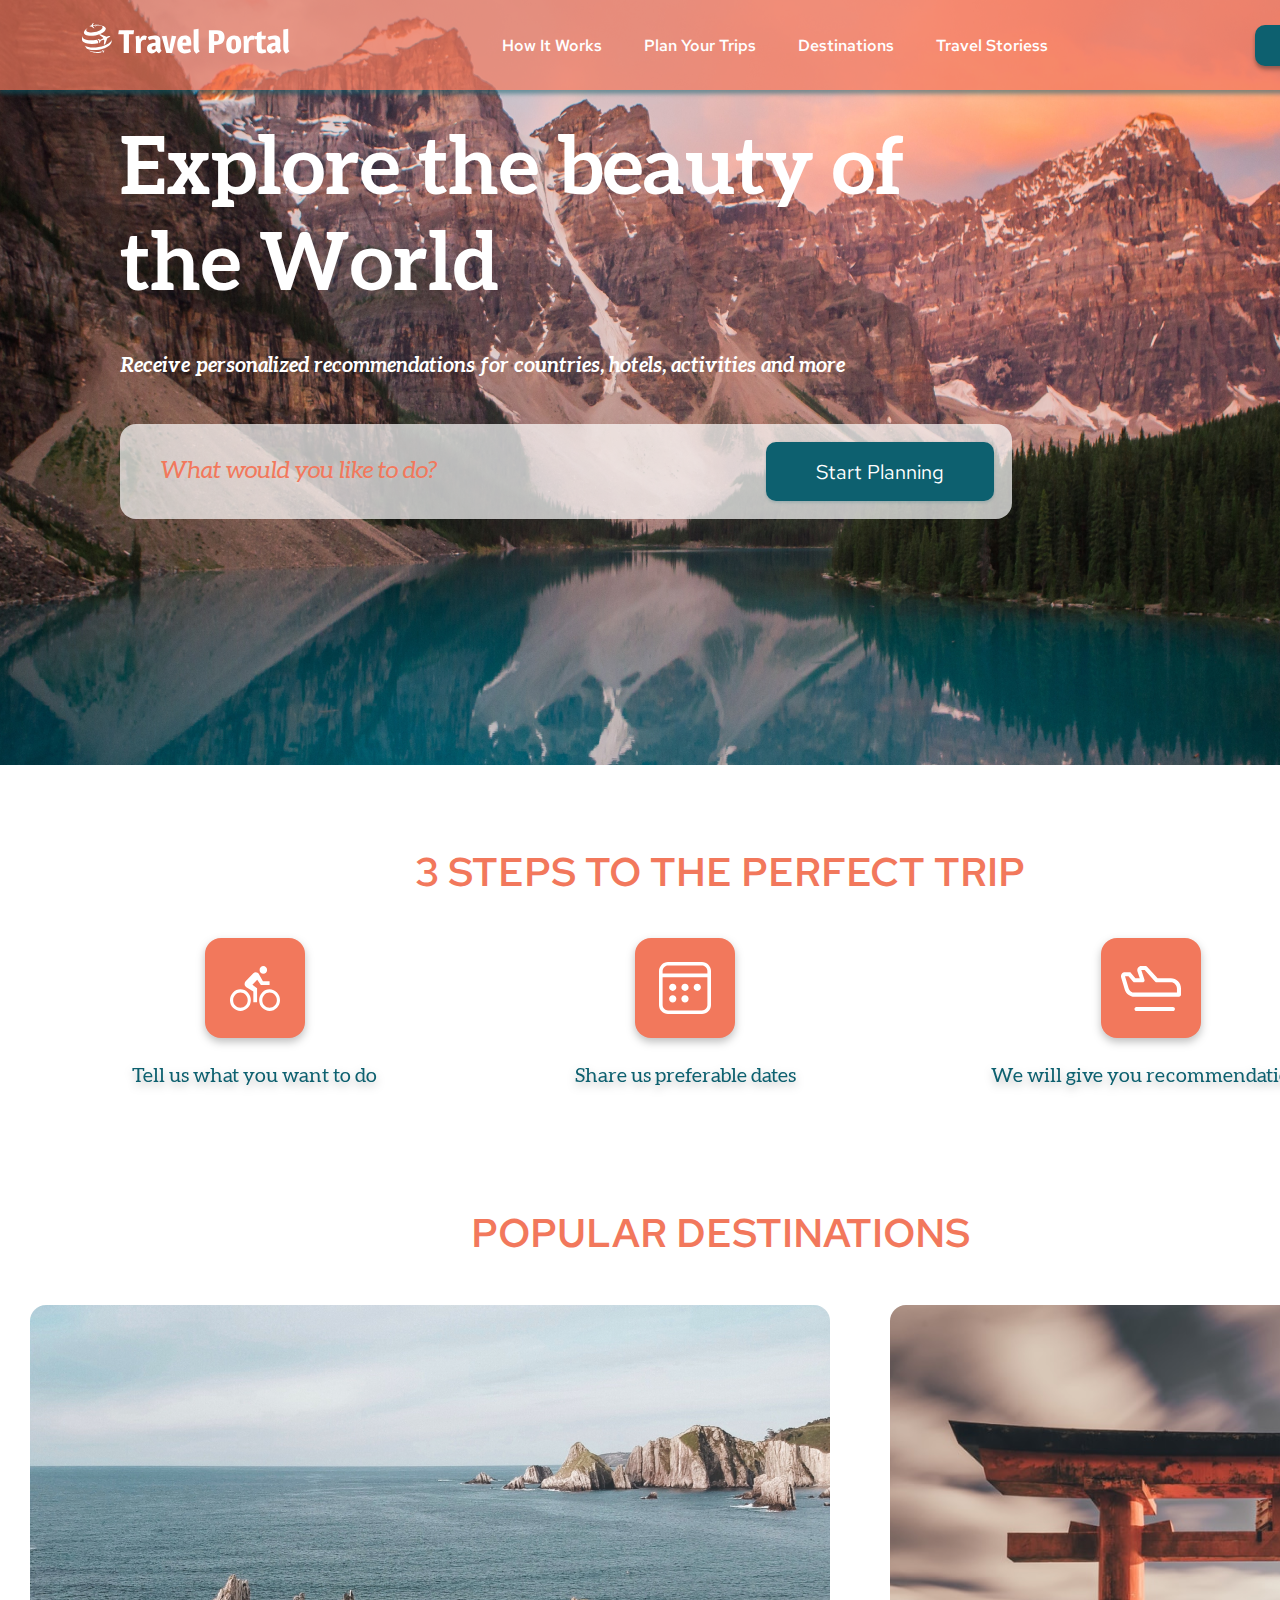
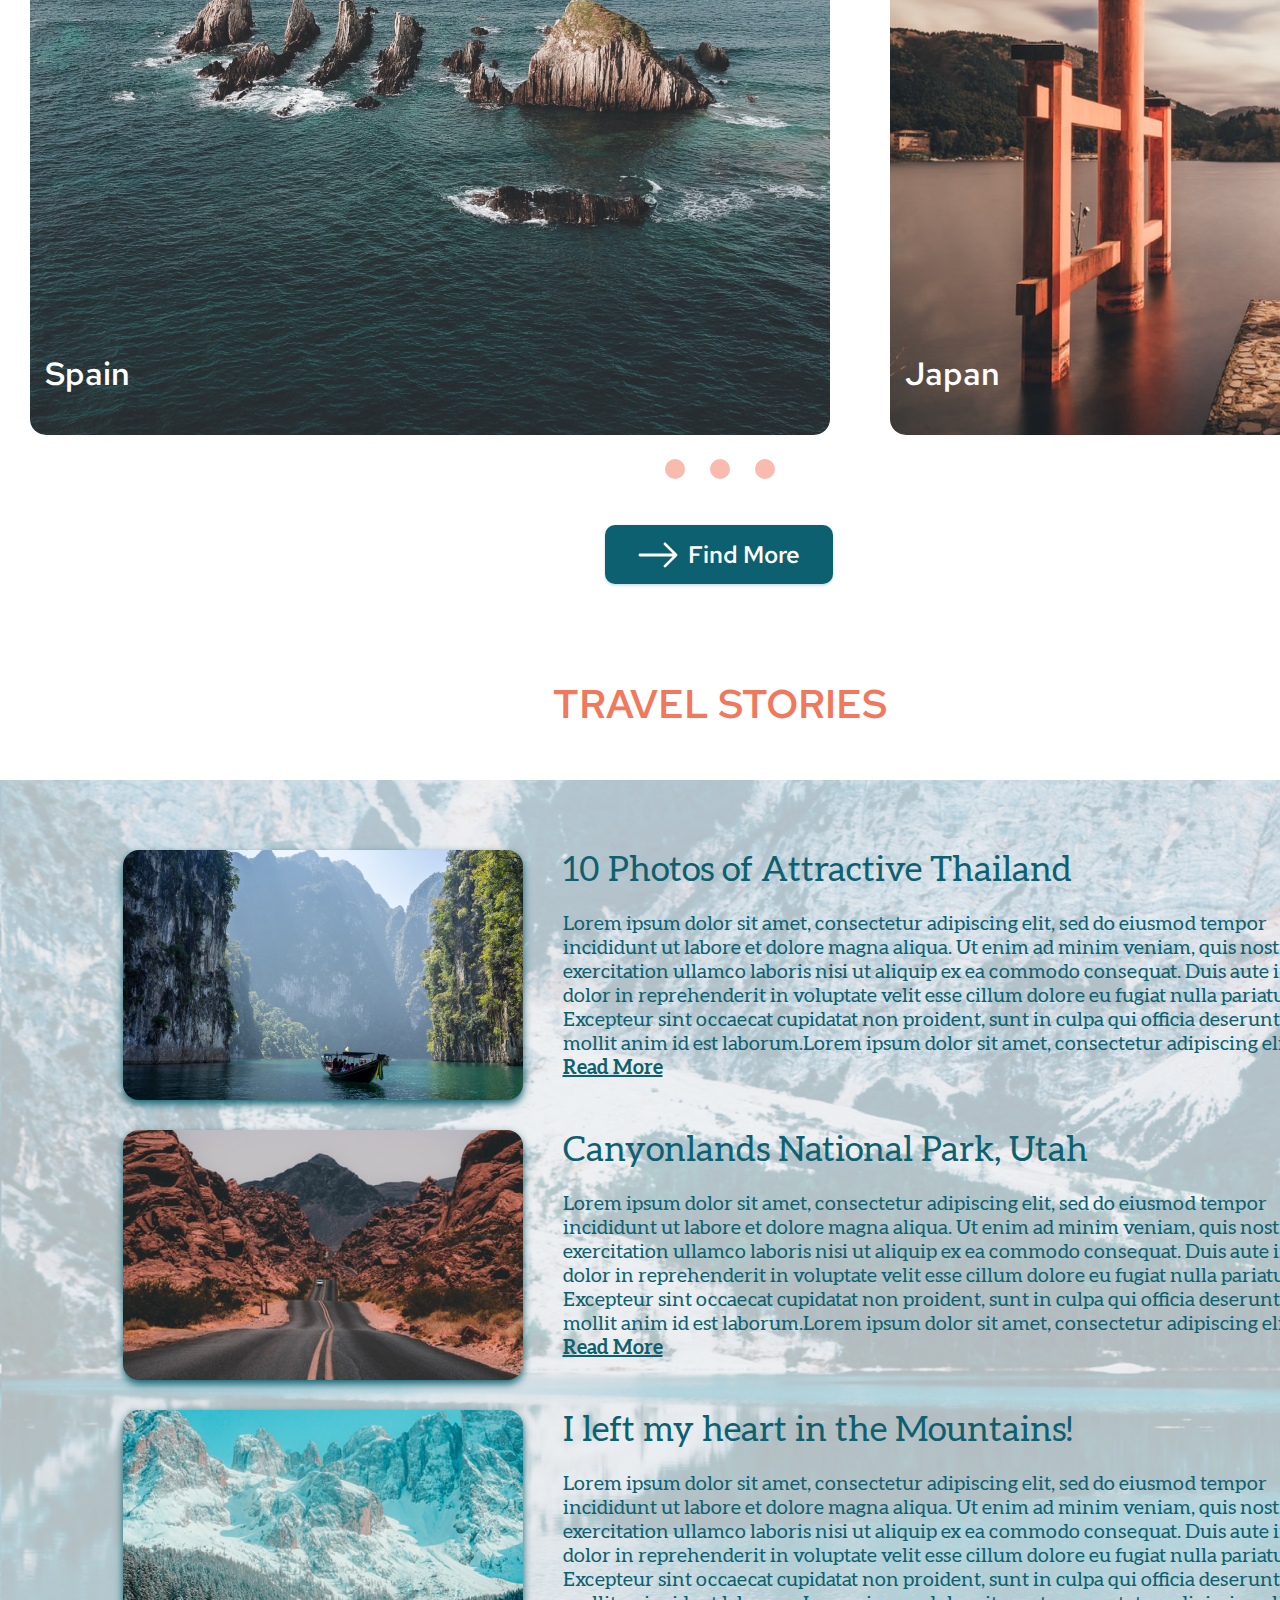
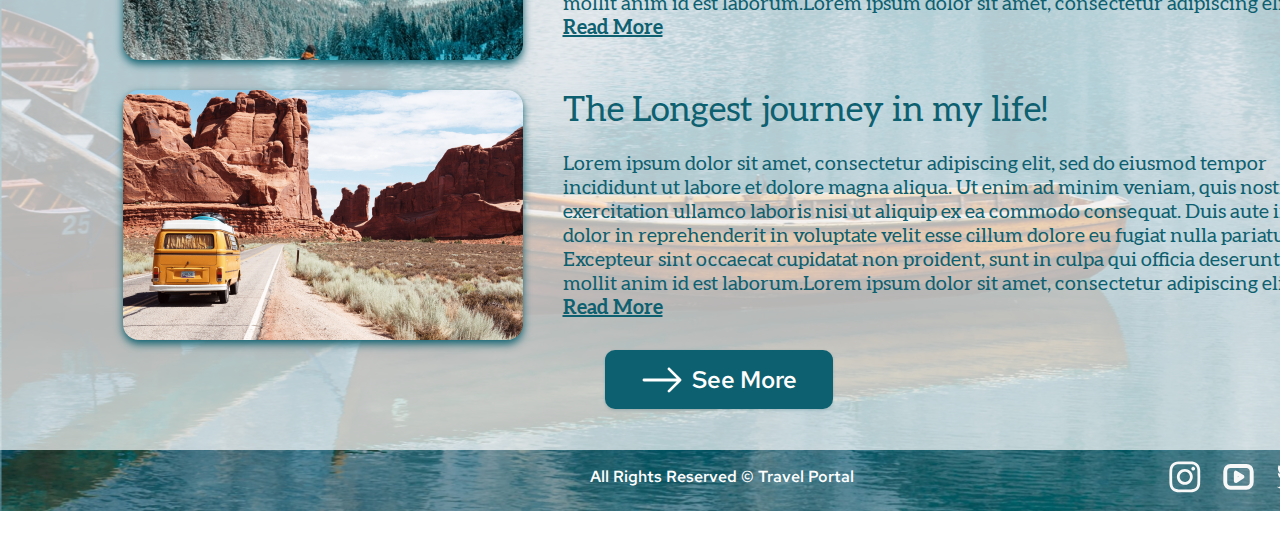
<file: index.html>
<!DOCTYPE html>
<html lang="en">
<head>
    <meta charset="UTF-8">
    <meta name="viewport" content="width=device-width, initial-scale=1.0">
    <meta http-equiv="X-UA-Compatible" content="ie=edge">
    <title>Travel project</title>
    <link rel="stylesheet" href="styles.css">
    <link rel="stylesheet" href="styles-steps.css">
    <link rel="stylesheet" href="style-destinations.css">
    <link rel="stylesheet" href="style-stories.css">
    <link rel="stylesheet" href="style-footer.css">
    <link rel="stylesheet" href="styles-fonts.css">
</head>
<body>
<header>
    <div class="main">
    <div class="header">  
    <div class="logo">
        <img src="logo/logo.svg" alt="Travel Portal">
    </div>
   <div class="nav">
      <ul>
       <li><a href="#" class="nav-link">How It Works</a></li>   
       <li><a href="#menu1" class="nav-link">Plan Your Trips</a></li>
       <li><a href="#menu2" class="nav-link">Destinations</a></li>
       <li><a href="#menu3" class="nav-link">Travel Storiess</a></li>
      </ul>
   </div>
   <div class="login-btn">
      <p>Login</p> 
   </div>
</div>
<div class="preview">
    <h1>Explore the beauty of the World</h1>
    <p class="text-main">Receive personalized recommendations for countries, hotels, activities and more</p>
    <div class="start-row">
        <p class="start-p">What would you like to do?</p>
        <div class="start-button">
     <p>Start Planning</p>
    </div>
</div>
</div>
</div>
<div class="steps-contain">
    <div class="steps-header">
        <h2 id="menu1">3 STEPS TO THE PERFECT TRIP</h2>
</div>
    <div class="steps">
    <div class="content-steps-one">
        <img class="content-img" src="icons/Frame-28.svg" alt="Tell Us">
    <div class="content-text">
        <p>Tell us what you want to do</p>
</div>
                </div>
     <div class="content-steps-two">
        <img class="content-img" src="icons/Frame-11.svg" alt="Share us">
     <div class="content-text">
         <p>Share us preferable dates</p>
</div>
 </div>
    <div class="content-steps-tree">
         <img class="content-img" src="icons/Frame-12.svg" alt="recommendations">
     <div class="content-text">
         <p>We will give you recommendations</p>
</div>
 </div>
 </div>
</div>
<div class="destinations">
    <h2 id="menu2">POPULAR DESTINATIONS</h2>
    <div class="container-destinations">
            <div class="destinations-img img1"><span class="destinations-text">Spain</span></div>
            <div class="destinations-img img2"><span class="destinations-text">Japan</span></div>
            <div class="destinations-img img3"><span class="destinations-text">USA</span></div>
          </div>
          <div style="text-align:center">
            <span class="dot"></span>
            <span class="dot"></span>
            <span class="dot"></span>
          </div>
          <div class="destinations-btn"><img src="icons/Vector.svg" alt="See more" width="40" height="40"><p class="text-btn">Find More</p></div>
          </div>

        
          <h2 id="menu3" class="stories-h2">TRAVEL STORIES</h2>
          <div class="stories">
              <div class="container-story">
                <div class="first-story">
                    <img class="story-img" src="image/Rectangle-29.png" alt="Thailand">
                <div class="story-content">
                <p class="story-heading">10 Photos of Attractive Thailand</p>
                <p>Lorem ipsum dolor sit amet, consectetur adipiscing elit, sed do eiusmod tempor incididunt ut labore et dolore magna aliqua. Ut enim ad minim veniam, quis nostrud exercitation ullamco laboris nisi ut aliquip ex ea commodo consequat. Duis aute irure dolor in reprehenderit in voluptate velit esse cillum dolore eu fugiat nulla pariatur. Excepteur sint occaecat cupidatat non proident, sunt in culpa qui officia deserunt mollit anim id est laborum.Lorem ipsum dolor sit amet, consectetur adipiscing elit...<br><a href="#" class="story-link">Read More</a></p>
                </div>
                </div>
                <div class="first-story">
                    <img class="story-img" src="image/Rectangle-30.png" alt="Utah">
                <div class="story-content">
                <p class="story-heading">Canyonlands National Park, Utah</p>
                <p>Lorem ipsum dolor sit amet, consectetur adipiscing elit, sed do eiusmod tempor incididunt ut labore et dolore magna aliqua. Ut enim ad minim veniam, quis nostrud exercitation ullamco laboris nisi ut aliquip ex ea commodo consequat. Duis aute irure dolor in reprehenderit in voluptate velit esse cillum dolore eu fugiat nulla pariatur. Excepteur sint occaecat cupidatat non proident, sunt in culpa qui officia deserunt mollit anim id est laborum.Lorem ipsum dolor sit amet, consectetur adipiscing elit...<br><a href="#" class="story-link">Read More</a></p>
                </div>
                </div>
                <div class="first-story">
                    <img class="story-img" src="image/Rectangle-31.png" alt="Mountains">
                <div class="story-content">
                <p class="story-heading">I left my heart in the Mountains!</p>
                <p>Lorem ipsum dolor sit amet, consectetur adipiscing elit, sed do eiusmod tempor incididunt ut labore et dolore magna aliqua. Ut enim ad minim veniam, quis nostrud exercitation ullamco laboris nisi ut aliquip ex ea commodo consequat. Duis aute irure dolor in reprehenderit in voluptate velit esse cillum dolore eu fugiat nulla pariatur. Excepteur sint occaecat cupidatat non proident, sunt in culpa qui officia deserunt mollit anim id est laborum.Lorem ipsum dolor sit amet, consectetur adipiscing elit...<br><a href="#" class="story-link">Read More</a></p>
                </div>
                </div>
                <div class="first-story">
                    <img class="story-img" src="image/Rectangle-32.png" alt="journey">
                <div class="story-content">
                <p class="story-heading">The Longest journey in my life!</p>
                <p>Lorem ipsum dolor sit amet, consectetur adipiscing elit, sed do eiusmod tempor incididunt ut labore et dolore magna aliqua. Ut enim ad minim veniam, quis nostrud exercitation ullamco laboris nisi ut aliquip ex ea commodo consequat. Duis aute irure dolor in reprehenderit in voluptate velit esse cillum dolore eu fugiat nulla pariatur. Excepteur sint occaecat cupidatat non proident, sunt in culpa qui officia deserunt mollit anim id est laborum.Lorem ipsum dolor sit amet, consectetur adipiscing elit...<br><a href="#" class="story-link">Read More</a></p>
                </div>
                </div>
                <div class="seemore-btn"><img src="icons/Vector.svg" alt="See more" width="40" height="40"><p class="text-btn">See More</p>
                </div>
              </div>
         
     <footer>
         <div class="footer-text">
         <p>All Rights Reserved © Travel Portal</p>
     
        <div class="footer-icons">
         <a href="https://www.instagram.com/">
            <img src="icons/akar-icons-instagram-fill.svg" alt="Instagram" width="33.65" height="33.65">
          </a>
          <a href="https://www.youtube.com/"> 
            <img src="icons/akar-icons_video.svg" alt="Youtube" width="33.65" height="33.65"></a>
          <a href="https://twitter.com/">
            <img src="icons/akar-icons-twitter-fill.svg" alt="Twitter" width="33.65" height="33.65">
          </a>
        </div>
    </div>
        </footer> 
    </div>   
</header>
</body>
</html>
</file>
<file: styles.css>
*,
*:before,
*:after {
   box-sizing: border-box;   
}
 body {
   margin: 0 auto;  
   width: 1440px;
   height: 3735px;
   font-family: 'Red Hat Text';
   font-size: 20px;
 }
 h1 {
    font-family: 'Aleo';
    font-style: normal;
    font-weight: 700;
    font-size: 80px;
    line-height: 96px;
    color: #FFFFFF;
    margin: 32px 0px 40px 0px;
}
h2 {
    font-family: 'Red Hat Text';
    font-style: normal;
    font-weight: 500;
    font-size: 40px;
    line-height: 53px;
    color: #F2785C;
    text-align: center;
    margin: 0 auto;
    }

.text-main{
   font-family: 'Aleo';
   font-style: italic;
   font-weight: 700;
   font-size: 20px;
   line-height: 24px;
   color: #FFFFFF;
   margin: 0px 0px 46px 0px;
}

 .main { 
  color: #FFFFFF;   
  display: flex;
  flex-direction: column;
  position: relative;
  background-image: url('image/garrett-parker-unsplash.png');
  background-repeat: no-repeat;
  background-position: center;
  height: 765px;
}
.header {
    display: flex;
    justify-content: space-around;
    align-items: center;
    position: relative;
    z-index: 2;
    width: 100%;
    height: 90px;
    background: rgba(242, 120, 92, 0.7);
    box-shadow: 0px 4px 4px rgba(13, 96, 111, 0.5);
}

/* Хуйня какая-то с размером*/
.nav ul {
 display: flex;
 justify-content: space-between;
 align-items: center;
 list-style: none;
 font-weight: 500;
 font-size: 16px;
}

.nav-link {
    text-decoration: none;
    color: #FFFFFF;
    margin-right: 42px;
}

.logo { 
  display: flex;
  justify-content: space-between;
  margin-bottom: 15px;
  
}
.login-btn {
    display: flex;
    justify-content: center;
    align-items: center;
    width: 103px;
    height: 41px; 
    background: #0D606F;
    box-shadow: 0px 4px 4px rgba(0, 0, 0, 0.25), 0px 2px 3px rgba(13, 96, 111, 0.16);
    border-radius: 10px;
    font-size: 16px;
}

.preview {
    display: flex;
    flex-direction: column;
    justify-content: flex-start;
    width: 892px;
    height: 422px;     
    margin-left: 120px;
}
.start-row {
    display: flex;
    flex-direction: row;
    justify-content: space-between;
    align-items: center; 
    width: 892px;
    height: 95px;
    background: rgba(255, 255, 255, 0.7);
    border-radius: 16px;  
}
.start-button {
    display: flex;
    justify-content: center; 
    align-items: center;
    width: 228px;
    height: 59px;
    background: #0D606F;
    box-shadow: 0px 0px 3px rgba(13, 96, 111, 0.08), 0px 2px 3px rgba(13, 96, 111, 0.16);
    border-radius: 10px; 
    margin: 18px;
}

.start-p {
 font-family: 'Aleo';   
 color: #F2785C; 
 font-size: 24px;
 font-style: italic;
 font-weight: 400px;
 margin-left: 41px;
 line-height: 29px;
}
</file>
<file: styles-steps.css>
.steps-contain {
    background-color: #FFFFFF;
    max-width: 1177px;
    height: 247px;
    padding-top: 80px;
    margin: 0 auto;
}
.steps-header{
  display: flex;
  justify-content: space-around;
  align-items: center;
  min-width: 611px;
  height: 53px;
  
}
.steps {
  display: flex;
  justify-content: space-between;
  max-width: 1177px;
  height: 154px;
  margin-top: 40px;
  filter: drop-shadow(0px 4px 4px rgba(0, 0, 0, 0.25));
}

.content-steps-one { 
    max-width: 247px; 
    padding: 0px 74px 54px 73px;     
  
}

.content-steps-two { 
    max-width: 222px;
    padding: 0px 61px 54px 61px;
}

.content-steps-tree { 
    max-width: 317px;   
    padding: 0px 108px 54px 109px;
}
.content-text {
    display: flex;
    justify-content: center;
    padding: 0;
    font-family: 'Aleo';
    font-style: normal;
    font-weight: 400;
    font-size: 20px;
    line-height: 24px;
    color: #0D606F;
    max-width: 247px;
    height: 24px;
    text-align: center;
    white-space: nowrap;
}

.content-img {
    padding: 0;
    width: 100px;
    height: 100px;
}
</file>
<file: style-destinations.css>
.destinations {
max-width: 2520px;
height: 1042px;
margin: 0 auto;
background-color: #FFFFFF;
padding-top: 194px; 
}

.container-destinations {
    display: flex;
    justify-content: space-between;
    overflow-x: scroll;
    margin: 0px auto;
    max-width: 2520px;
    height: 800px;
    right: -540px;
  }

  ::-webkit-scrollbar {
    width: 0;
  }
  .destinations-img {
    display: flex;
    justify-content: space-between;
    align-items: end;
    flex: 0 0 800px;
    border-radius: 16px;
    margin: 46px 30px 24px 30px; 
  }
  
  .dot {
    cursor: pointer;
    height: 20px;
    width: 20px;
    margin: 0 10px;
    background-color: rgba(242, 120, 92, 0.5);
    border-radius: 50%;
    display: inline-block;
    transition: background-color 0.6s ease;
  }
  
  .active, .dot:hover {
    background-color: #F2785C;
  }

  .img1 {
    background-image: url(image/Rectangle-23.png);
    position: relative;
  }
  
  .img2 {
    background-image: url(image/Rectangle-24.png);
    position: static;
  }
  
  .img3 {
    background-image: url(image/Rectangle-25.png);
    position: relative;
  }

  .destinations-text {
  font-family: 'Red Hat Text';
  font-style: normal;
  font-weight: 500;
  font-size: 32px;
  line-height: 42px;
  color: #FFFFFF;
  padding: 0px 0px 40px 15px;
  }

  .seemore-btn {
    display: flex;
    flex-direction: row;
    justify-content: center; 
    align-items: center;
    width: 228px;
    height: 59px;
    background: #0D606F;
    box-shadow: 0px 0px 3px rgba(13, 96, 111, 0.08), 0px 2px 3px rgba(13, 96, 111, 0.16);
    border-radius: 10px; 
    margin: 80px 605px 84px 605px;
  }
  .text-btn {
    font-family: 'Red Hat Text';
    font-style: normal;
    font-weight: 500;
    font-size: 24px;
    line-height: 32px;
    color: #FFFFFF;
  }
</file>
<file: style-stories.css>
.stories {
    width: 1445px;
    height: 1331px;
    left: 0px;
    top: 2404px;
    background-image: url(image/Rectangle-33.png);
    background-position: center;
}
.stories-h2 {
    font-family: 'Red Hat Text';
    font-style: normal;
    font-weight: 500;
    font-size: 40px;
    line-height: 53px;
    color: #F2785C;
    text-align: center;
    margin: 223px 0px 50px 0px;
}

.container-story {
    max-width: 1445px;
    height: 1270px;
    left: 0px;
    background: rgba(255, 255, 255, 0.7);
    background-blend-mode: screen;
    margin: 0 auto;
}

.first-story {
 display: flex;
 flex-direction: row;
 justify-content: space-between;
 align-items: flex-start;
  max-width: 1200px;
 height: 250px;
 margin: 0 auto;
 padding-top: 70px;
 margin-bottom: 30px;
}
.story-heading{
    font-family: 'Aleo';
    font-style: normal;
    font-weight: 400;
    font-size: 35px;
    line-height: 42px;    
    color: #0D606F; 
    margin: 0 auto;
}
.story-img {
border-radius: 16px;  
max-width: 400px;
height: 250px;
filter: drop-shadow(0px 4px 4px #0D606F);
border-radius: 16px;

}

.story-content {
width: 760px;
left: 560px;
font-family: 'Aleo';
font-style: normal;
font-weight: 400;
font-size: 20px;
line-height: 24px;
color: #0D606F;
}

.destinations-btn {
    display: flex;
    flex-direction: row;
    justify-content: center; 
    align-items: center;
    width: 228px;
    height: 59px;
    background: #0D606F;
    box-shadow: 0px 0px 3px rgba(13, 96, 111, 0.08), 0px 2px 3px rgba(13, 96, 111, 0.16);
    border-radius: 10px; 
    margin: 40px 605px 84px 605px;
  }
  .text-btn {
    font-family: 'Red Hat Text';
    font-style: normal;
    font-weight: 500;
    font-size: 24px;
    line-height: 32px;
    color: #FFFFFF;
    padding-left: 10px;
  }

  .story-link {
    font-family: 'Aleo';
    font-style: normal;
    font-weight: 700;
    font-size: 20px;
    line-height: 24px;
    text-decoration-line: underline;
    color: #0D606F; 
  }
</file>
<file: style-footer.css>
footer {
   max-width: 1445px; 
   margin: 0 auto;
}

.footer-text {
    display: flex; 
    justify-content: space-between;
    color: #FFFFFF;
    font-family: 'Red Hat Text';
    font-style: normal;
    font-weight: 500;
    font-size: 16px;
    line-height: 21px;
    max-width: 728.96px;
    height: 33.65px;
    margin-left: 590px;
    
    }

.footer-icons {
display: flex;
}

footer a {
    text-decoration: none;
    padding: 10px;
}
</file>
<file: styles-fonts.css>
/* red-hat-text-regular - latin */
@font-face {
    font-family: 'Red Hat Text';
    font-style: normal;
    font-weight: 400;
    src: local(''),
         url('../fonts/red-hat-text-v11-latin-regular.woff2') format('woff2'), /* Chrome 26+, Opera 23+, Firefox 39+ */
         url('../fonts/red-hat-text-v11-latin-regular.woff') format('woff'); /* Chrome 6+, Firefox 3.6+, IE 9+, Safari 5.1+ */
  }
  /* red-hat-text-500 - latin */
  @font-face {
    font-family: 'Red Hat Text';
    font-style: normal;
    font-weight: 500;
    src: local(''),
         url('../fonts/red-hat-text-v11-latin-500.woff2') format('woff2'), /* Chrome 26+, Opera 23+, Firefox 39+ */
         url('../fonts/red-hat-text-v11-latin-500.woff') format('woff'); /* Chrome 6+, Firefox 3.6+, IE 9+, Safari 5.1+ */
  }
  /* red-hat-text-700 - latin */
  @font-face {
    font-family: 'Red Hat Text';
    font-style: normal;
    font-weight: 700;
    src: local(''),
         url('../fonts/red-hat-text-v11-latin-700.woff2') format('woff2'), /* Chrome 26+, Opera 23+, Firefox 39+ */
         url('../fonts/red-hat-text-v11-latin-700.woff') format('woff'); /* Chrome 6+, Firefox 3.6+, IE 9+, Safari 5.1+ */
  }

  /* aleo-300 - latin */
@font-face {
    font-family: 'Aleo';
    font-style: normal;
    font-weight: 300;
    src: url('../fonts/aleo-v11-latin-300.eot'); /* IE9 Compat Modes */
    src: local(''),
         url('../fonts/aleo-v11-latin-300.eot?#iefix') format('embedded-opentype'), /* IE6-IE8 */
         url('../fonts/aleo-v11-latin-300.woff2') format('woff2'), /* Super Modern Browsers */
         url('../fonts/aleo-v11-latin-300.woff') format('woff'), /* Modern Browsers */
         url('../fonts/aleo-v11-latin-300.ttf') format('truetype'), /* Safari, Android, iOS */
         url('../fonts/aleo-v11-latin-300.svg#Aleo') format('svg'); /* Legacy iOS */
  }
  /* aleo-300italic - latin */
  @font-face {
    font-family: 'Aleo';
    font-style: italic;
    font-weight: 300;
    src: url('../fonts/aleo-v11-latin-300italic.eot'); /* IE9 Compat Modes */
    src: local(''),
         url('../fonts/aleo-v11-latin-300italic.eot?#iefix') format('embedded-opentype'), /* IE6-IE8 */
         url('../fonts/aleo-v11-latin-300italic.woff2') format('woff2'), /* Super Modern Browsers */
         url('../fonts/aleo-v11-latin-300italic.woff') format('woff'), /* Modern Browsers */
         url('../fonts/aleo-v11-latin-300italic.ttf') format('truetype'), /* Safari, Android, iOS */
         url('../fonts/aleo-v11-latin-300italic.svg#Aleo') format('svg'); /* Legacy iOS */
  }
  /* aleo-regular - latin */
  @font-face {
    font-family: 'Aleo';
    font-style: normal;
    font-weight: 400;
    src: url('../fonts/aleo-v11-latin-regular.eot'); /* IE9 Compat Modes */
    src: local(''),
         url('../fonts/aleo-v11-latin-regular.eot?#iefix') format('embedded-opentype'), /* IE6-IE8 */
         url('../fonts/aleo-v11-latin-regular.woff2') format('woff2'), /* Super Modern Browsers */
         url('../fonts/aleo-v11-latin-regular.woff') format('woff'), /* Modern Browsers */
         url('../fonts/aleo-v11-latin-regular.ttf') format('truetype'), /* Safari, Android, iOS */
         url('../fonts/aleo-v11-latin-regular.svg#Aleo') format('svg'); /* Legacy iOS */
  }
  /* aleo-italic - latin */
  @font-face {
    font-family: 'Aleo';
    font-style: italic;
    font-weight: 400;
    src: url('../fonts/aleo-v11-latin-italic.eot'); /* IE9 Compat Modes */
    src: local(''),
         url('../fonts/aleo-v11-latin-italic.eot?#iefix') format('embedded-opentype'), /* IE6-IE8 */
         url('../fonts/aleo-v11-latin-italic.woff2') format('woff2'), /* Super Modern Browsers */
         url('../fonts/aleo-v11-latin-italic.woff') format('woff'), /* Modern Browsers */
         url('../fonts/aleo-v11-latin-italic.ttf') format('truetype'), /* Safari, Android, iOS */
         url('../fonts/aleo-v11-latin-italic.svg#Aleo') format('svg'); /* Legacy iOS */
  }
  /* aleo-700 - latin */
  @font-face {
    font-family: 'Aleo';
    font-style: normal;
    font-weight: 700;
    src: url('../fonts/aleo-v11-latin-700.eot'); /* IE9 Compat Modes */
    src: local(''),
         url('../fonts/aleo-v11-latin-700.eot?#iefix') format('embedded-opentype'), /* IE6-IE8 */
         url('../fonts/aleo-v11-latin-700.woff2') format('woff2'), /* Super Modern Browsers */
         url('../fonts/aleo-v11-latin-700.woff') format('woff'), /* Modern Browsers */
         url('../fonts/aleo-v11-latin-700.ttf') format('truetype'), /* Safari, Android, iOS */
         url('../fonts/aleo-v11-latin-700.svg#Aleo') format('svg'); /* Legacy iOS */
  }
  /* aleo-700italic - latin */
  @font-face {
    font-family: 'Aleo';
    font-style: italic;
    font-weight: 700;
    src: url('../fonts/aleo-v11-latin-700italic.eot'); /* IE9 Compat Modes */
    src: local(''),
         url('../fonts/aleo-v11-latin-700italic.eot?#iefix') format('embedded-opentype'), /* IE6-IE8 */
         url('../fonts/aleo-v11-latin-700italic.woff2') format('woff2'), /* Super Modern Browsers */
         url('../fonts/aleo-v11-latin-700italic.woff') format('woff'), /* Modern Browsers */
         url('../fonts/aleo-v11-latin-700italic.ttf') format('truetype'), /* Safari, Android, iOS */
         url('../fonts/aleo-v11-latin-700italic.svg#Aleo') format('svg'); /* Legacy iOS */
  }
</file>
